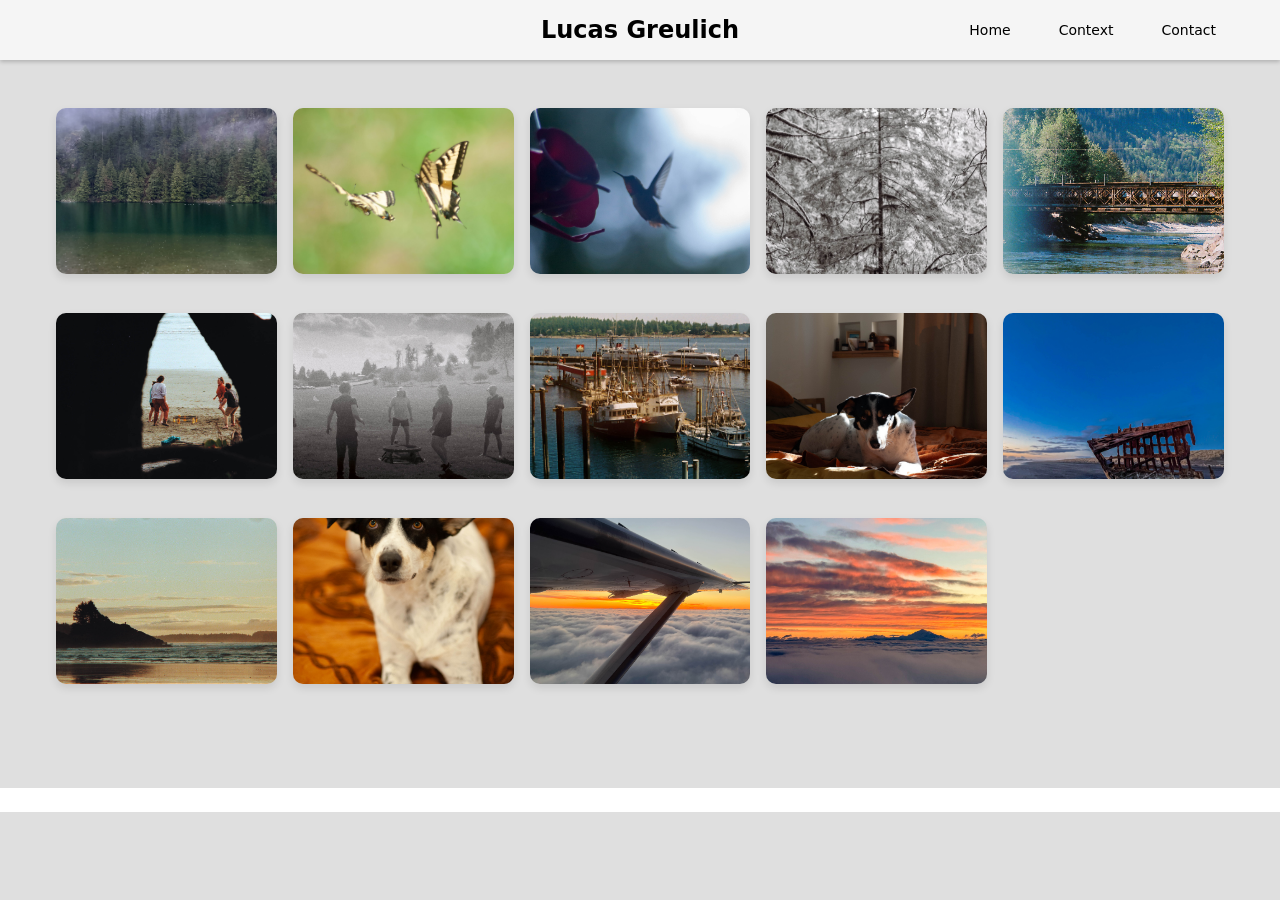
<file: index.html>
<!DOCTYPE html>
<html lang="en">
<head>
    <meta charset="UTF-8">
    <meta name="viewport" content="width=device-width, initial-scale=1.0">
    <link rel="stylesheet" href="index.css">
    <title>Lucas Greulich</title>
</head>
<body>
    <header class="navbar">
        <div class="nav-spacer"></div>
        <div class="nav-title">Lucas Greulich</div>
        <div class="nav-links">
            <a href="./index.html">Home</a>
            <a href="./about.html">Context</a>
            <a href="./contact.html">Contact</a>
        </div>
    </header>
    
    <main class="container">
        <section class="gallery-grid" id="galleryGrid">
            <!-- Images will be loaded automatically -->
        </section>
    </main>
    <footer class="footer">
    </footer>
    <script>
      (function(){
        const toggle = document.getElementById('mode-toggle');
        function setMode(mode){
          document.body.classList.remove('day','night');
          document.body.classList.add(mode);
          localStorage.setItem('mode', mode);
          if(toggle) toggle.checked = mode === 'night';
        }
        if(toggle){
          toggle.addEventListener('change', () => {
            const newMode = toggle.checked ? 'night' : 'day';
            setMode(newMode);
          });
        }
        /* debug: log nav clicks */
        document.querySelectorAll('.navbar a').forEach(a => {
          a.addEventListener('click', e => console.log('nav click', a.getAttribute('href')));
        });
        const stored = localStorage.getItem('mode');
        if(stored === 'night' || stored === 'day'){
          setMode(stored);
        } else {
          setMode('day'); // Default to day mode for white background
        }

        // Load gallery images automatically
        function loadGalleryImages() {
          try {
            const images = [
              "above the clouds.jpg",
              "wing and cloud.jpg",
              "DSC_8943.jpg",
              "Film sunset.jpg",
              "Ship in oregon.jpg",
              "Beautiful light.jpg",
              "Harbor.jpg",
              "Spike At Heritage.jpg",
              "Spike on beach.jpg",
              "Train Bridge Norish.jpg",
              "Trees grow.jpg",
              "Hummer.jpg",
              "Butter.jpg",
              "Errock.jpg"
            ];
            images.reverse(); // Display most recent (last added) first
            const gallery = document.getElementById('galleryGrid');
            
            if(images.length === 0) {
              gallery.innerHTML = '<p style="text-align: center; grid-column: 1/-1;">No images found</p>';
              return;
            }
            
            images.forEach(imageName => {
              const imagePath = 'pictures/' + imageName;
              const link = document.createElement('a');
              link.href = imagePath;
              link.target = '_blank';
              link.rel = 'noopener';
              
              const img = document.createElement('img');
              img.src = imagePath;
              img.alt = 'Photography';
              
              link.appendChild(img);
              gallery.appendChild(link);
            });
          } catch(error) {
            console.error('Error loading gallery images:', error);
            document.getElementById('galleryGrid').innerHTML = '<p style="text-align: center; grid-column: 1/-1;">Error loading images</p>';
          }
        }

        // Load images when DOM is ready
        loadGalleryImages();

        // Show success message if redirected from contact form
        const urlParams = new URLSearchParams(window.location.search);
        if(urlParams.get('success') === 'true') {
          // Create success notification
          const notification = document.createElement('div');
          notification.className = 'form-status success';
          notification.textContent = 'Message sent successfully! Thank you for reaching out.';
          notification.style.cssText = 'position: fixed; top: 80px; left: 50%; transform: translateX(-50%); z-index: 3000; max-width: 90%; width: 400px;';
          document.body.appendChild(notification);
          
          // Auto-hide after 5 seconds
          setTimeout(() => {
            notification.style.opacity = '0';
            notification.style.transition = 'opacity 0.3s ease';
            setTimeout(() => notification.remove(), 300);
          }, 5000);
          
          // Clean up URL
          window.history.replaceState({}, document.title, window.location.pathname);
        }
      })();
    </script>
</html>
</file>
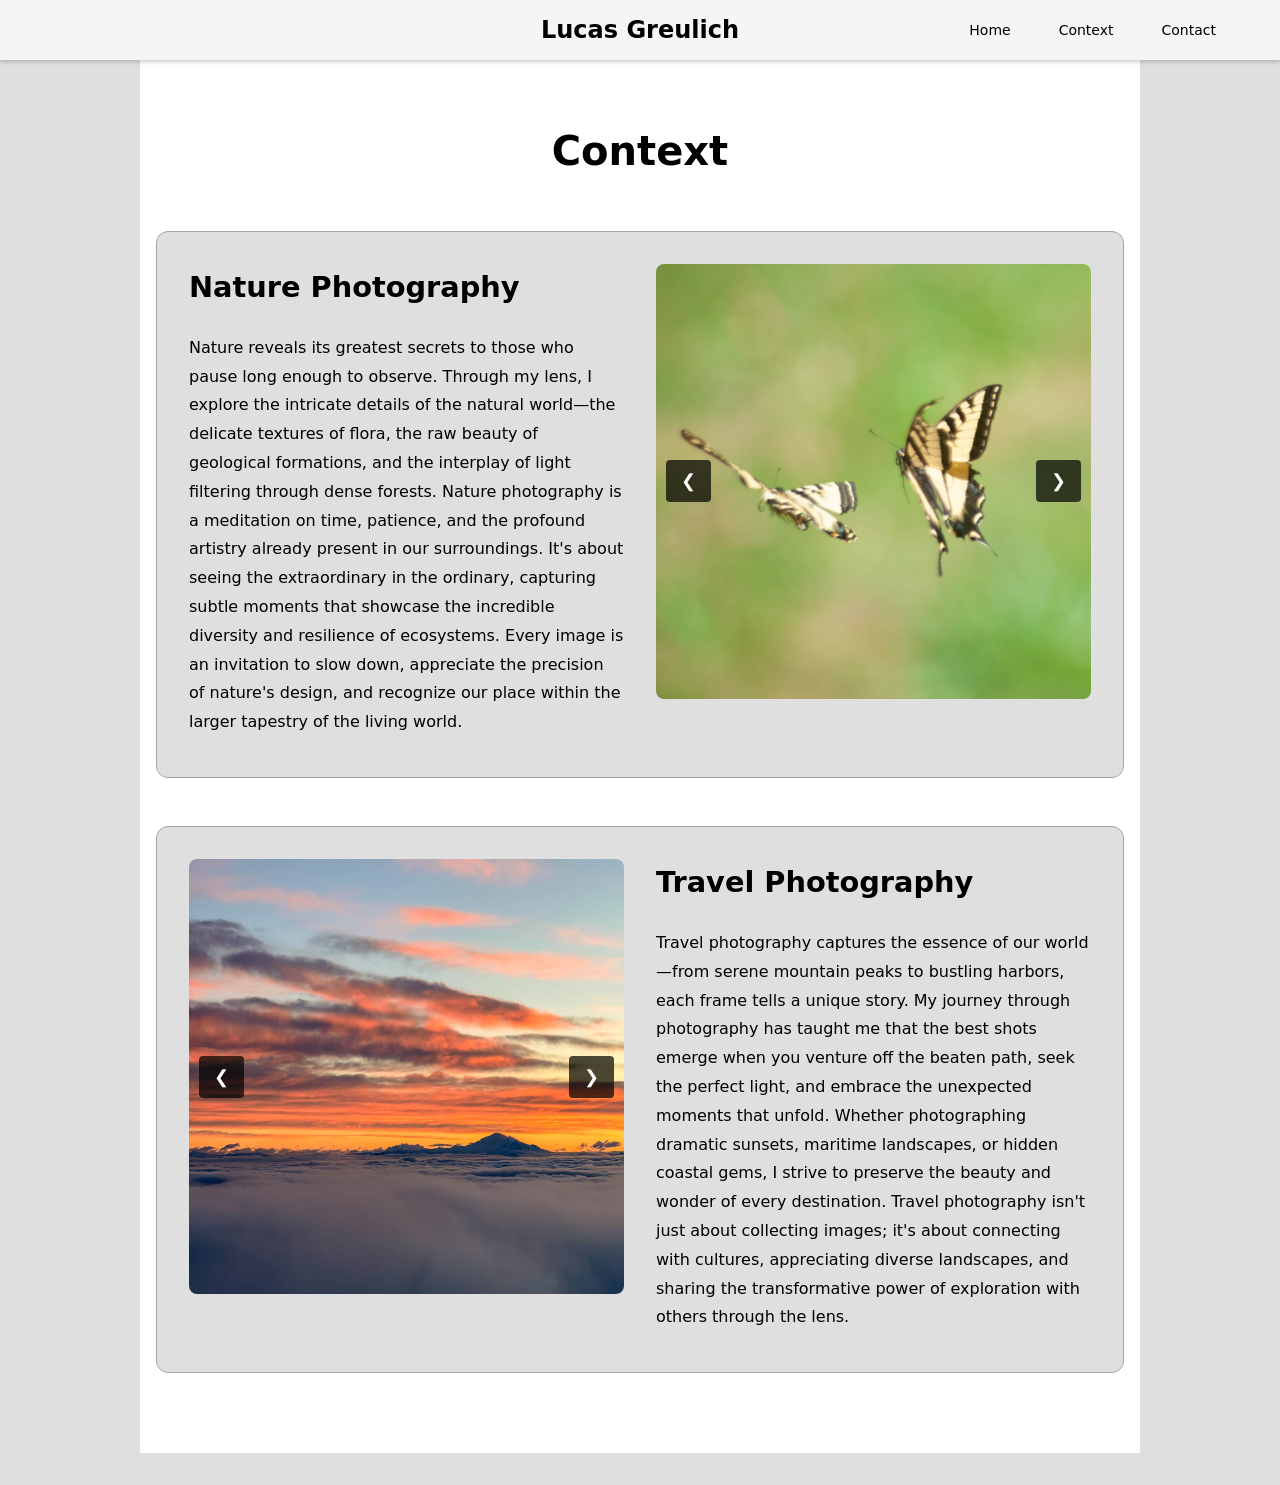
<file: about.html>
<!DOCTYPE html>
<html lang="en">
<head>
    <meta charset="UTF-8">
    <meta name="viewport" content="width=device-width, initial-scale=1.0">
    <link rel="stylesheet" href="index.css">
    <title>Lucas Greulich - Context</title>
</head>
<body>
    <header class="navbar">
        <div class="nav-spacer"></div>
        <div class="nav-title">Lucas Greulich</div>
        <div class="nav-links">
            <a href="./index.html">Home</a>
            <a href="./about.html">Context</a>
            <a href="./contact.html">Contact</a>
        </div>
    </header>

    <main class="context-container">
        <h1>Context</h1>
        
        <div class="context-box">
            <div class="image-carousel">
                <div class="carousel-container">
                    <img src="pictures/Butter.jpg" alt="Nature photography - botanical detail" class="carousel-image active">
                    <img src="pictures/Errock.jpg" alt="Nature photography - geological formations" class="carousel-image">
                    <img src="pictures/Trees grow.jpg" alt="Nature photography - forest canopy" class="carousel-image">
                    <img src="pictures/Train Bridge Norish.jpg" alt="Nature photography - landscape and structure" class="carousel-image">
                    <img src="pictures/Film sunset.jpg" alt="Nature photography - atmospheric light" class="carousel-image">
                </div>
                <button class="carousel-btn prev" onclick="prevSlide(this)">❮</button>
                <button class="carousel-btn next" onclick="nextSlide(this)">❯</button>
            </div>
            <div class="writeup">
                <h2>Nature Photography</h2>
                <p>Nature reveals its greatest secrets to those who pause long enough to observe. Through my lens, I explore the intricate details of the natural world—the delicate textures of flora, the raw beauty of geological formations, and the interplay of light filtering through dense forests. Nature photography is a meditation on time, patience, and the profound artistry already present in our surroundings. It's about seeing the extraordinary in the ordinary, capturing subtle moments that showcase the incredible diversity and resilience of ecosystems. Every image is an invitation to slow down, appreciate the precision of nature's design, and recognize our place within the larger tapestry of the living world.</p>
            </div>
        </div>

        <div class="context-box">
            <div class="image-carousel">
                <div class="carousel-container">
                    <img src="pictures/above the clouds.jpg" alt="Travel photography - aerial view above clouds" class="carousel-image active">
                    <img src="pictures/Film sunset.jpg" alt="Travel photography - vibrant sunset over landscape" class="carousel-image">
                    <img src="pictures/Harbor.jpg" alt="Travel photography - scenic harbor view" class="carousel-image">
                    <img src="pictures/Ship in oregon.jpg" alt="Travel photography - historic ship in Oregon waters" class="carousel-image">
                    <img src="pictures/Spike on beach.jpg" alt="Travel photography - beach landscape detail" class="carousel-image">
                </div>
                <button class="carousel-btn prev" onclick="prevSlide(this)">❮</button>
                <button class="carousel-btn next" onclick="nextSlide(this)">❯</button>
            </div>
            <div class="writeup">
                <h2>Travel Photography</h2>
                <p>Travel photography captures the essence of our world—from serene mountain peaks to bustling harbors, each frame tells a unique story. My journey through photography has taught me that the best shots emerge when you venture off the beaten path, seek the perfect light, and embrace the unexpected moments that unfold. Whether photographing dramatic sunsets, maritime landscapes, or hidden coastal gems, I strive to preserve the beauty and wonder of every destination. Travel photography isn't just about collecting images; it's about connecting with cultures, appreciating diverse landscapes, and sharing the transformative power of exploration with others through the lens.</p>
            </div>
        </div>

    </main>

    <script>
        function nextSlide(button) {
            const carousel = button.closest('.image-carousel');
            const images = carousel.querySelectorAll('.carousel-image');
            const activeIndex = Array.from(images).findIndex(img => img.classList.contains('active'));
            
            images[activeIndex].classList.remove('active');
            const nextIndex = (activeIndex + 1) % images.length;
            images[nextIndex].classList.add('active');
        }

        function prevSlide(button) {
            const carousel = button.closest('.image-carousel');
            const images = carousel.querySelectorAll('.carousel-image');
            const activeIndex = Array.from(images).findIndex(img => img.classList.contains('active'));
            
            images[activeIndex].classList.remove('active');
            const prevIndex = (activeIndex - 1 + images.length) % images.length;
            images[prevIndex].classList.add('active');
        }
    </script>
</html>
</file>
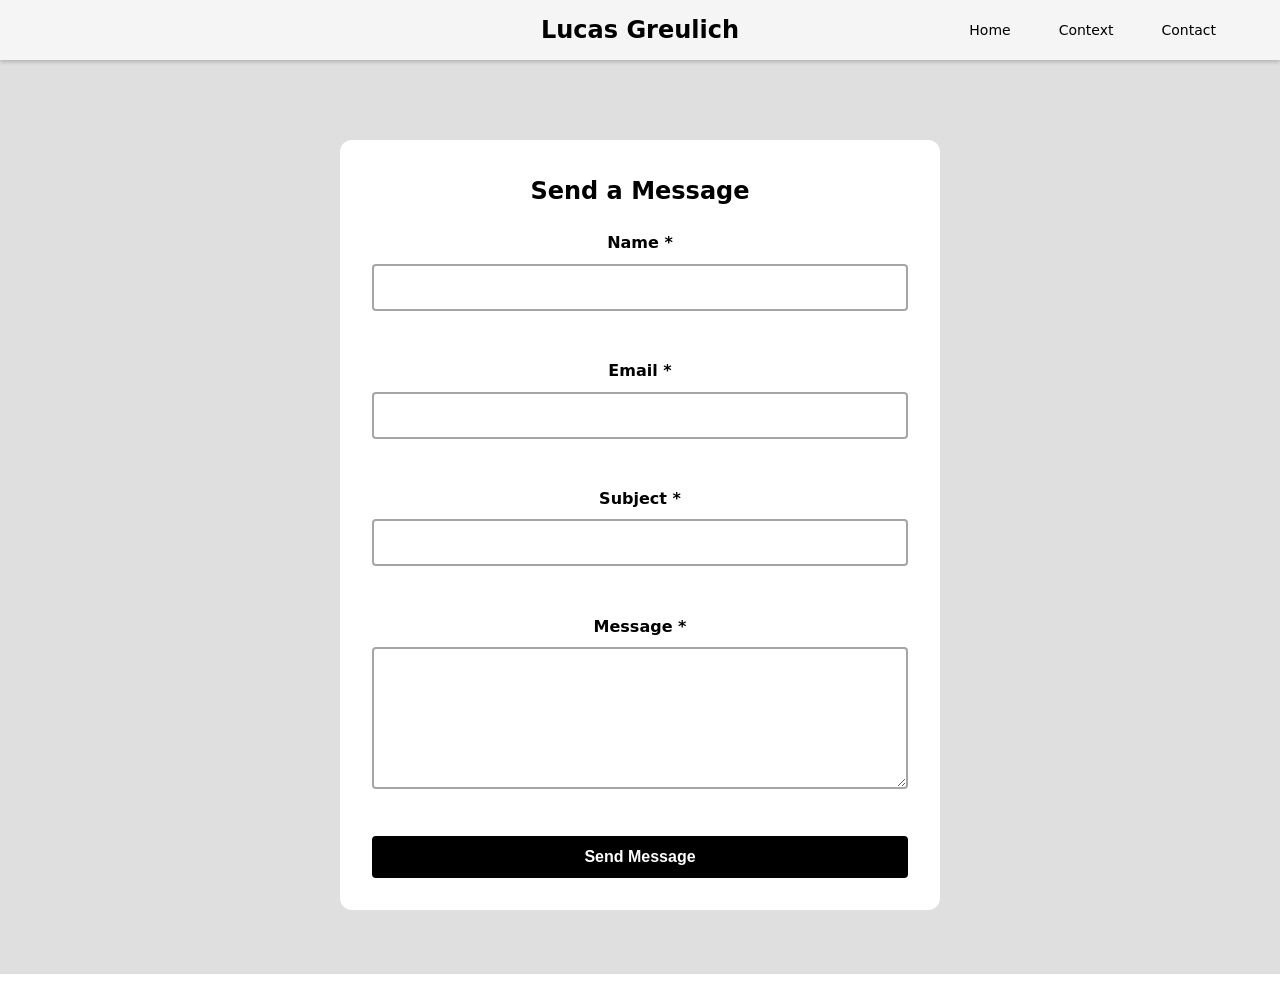
<file: contact.html>
<!DOCTYPE html>
<html lang="en">
<head>
    <meta charset="UTF-8">
    <meta name="viewport" content="width=device-width, initial-scale=1.0">
    <link rel="stylesheet" href="index.css">
    <title>Lucas Greulich</title>
</head>
<body>
    <header class="navbar">
        <div class="nav-spacer"></div>
        <div class="nav-title">Lucas Greulich</div>
        <div class="nav-links">
            <a href="./index.html">Home</a>
            <a href="./about.html">Context</a>
            <a href="./contact.html">Contact</a>
        </div>
    </header>

    <main class="container">
        <div class="contact-form-section">
            <h2>Send a Message</h2>
            <form id="contactForm" class="contact-form" action="https://formsubmit.co/lucas.g.greulich@gmail.com" method="POST">
                <div class="form-group">
                    <label for="name">Name *</label>
                    <input type="text" id="name" name="name" required>
                    <span class="error-message" id="nameError"></span>
                </div>

                <div class="form-group">
                    <label for="email">Email *</label>
                    <input type="email" id="email" name="email" required>
                    <span class="error-message" id="emailError"></span>
                </div>

                <div class="form-group">
                    <label for="subject">Subject *</label>
                    <input type="text" id="subject" name="subject" required>
                    <span class="error-message" id="subjectError"></span>
                </div>

                <div class="form-group">
                    <label for="message">Message *</label>
                    <textarea id="message" name="message" rows="6" required></textarea>
                    <span class="error-message" id="messageError"></span>
                </div>

                <input type="hidden" name="_captcha" value="false">
                <input type="hidden" name="_next" value="https://personalportfolio.github.io/index.html?success=true">

                <button type="submit" class="submit-btn">Send Message</button>
                <div class="form-status" id="formStatus"></div>
            </form>
        </div>

    </main>
    <footer class="footer">
    </footer>
    <script>
      (function(){
        const toggle = document.getElementById('mode-toggle');
        function setMode(mode){
          document.body.classList.remove('day','night');
          document.body.classList.add(mode);
          localStorage.setItem('mode', mode);
          if(toggle) toggle.checked = mode === 'night';
        }
        if(toggle){
          toggle.addEventListener('change', () => {
            const newMode = toggle.checked ? 'night' : 'day';
            setMode(newMode);
          });
        }
        document.querySelectorAll('.navbar a').forEach(a => {
          a.addEventListener('click', e => console.log('nav click', a.getAttribute('href')));
        });
        const stored = localStorage.getItem('mode');
        if(stored === 'night' || stored === 'day'){
          setMode(stored);
        } else {
          setMode('day'); // Default to day mode
        }
      })();

      // Contact form handling
      const form = document.getElementById('contactForm');
      if(form) {
        form.addEventListener('submit', (e) => {
          // Clear previous errors
          document.querySelectorAll('.error-message').forEach(el => el.textContent = '');
          document.getElementById('formStatus').textContent = '';
          document.getElementById('formStatus').className = 'form-status';

          // Get form data
          const formData = new FormData(form);
          
          // Basic validation
          let isValid = true;
          
          if(!formData.get('name').trim()) {
            document.getElementById('nameError').textContent = 'Name is required';
            isValid = false;
          }
          
          const email = formData.get('email').trim();
          if(!email) {
            document.getElementById('emailError').textContent = 'Email is required';
            isValid = false;
          } else if(!email.match(/^[^\s@]+@[^\s@]+\.[^\s@]+$/)) {
            document.getElementById('emailError').textContent = 'Please enter a valid email';
            isValid = false;
          }
          
          if(!formData.get('subject').trim()) {
            document.getElementById('subjectError').textContent = 'Subject is required';
            isValid = false;
          }
          
          if(!formData.get('message').trim()) {
            document.getElementById('messageError').textContent = 'Message is required';
            isValid = false;
          }
          
          if(!isValid) {
            e.preventDefault();
          }
        });
      }
    </script>
</html>
</file>
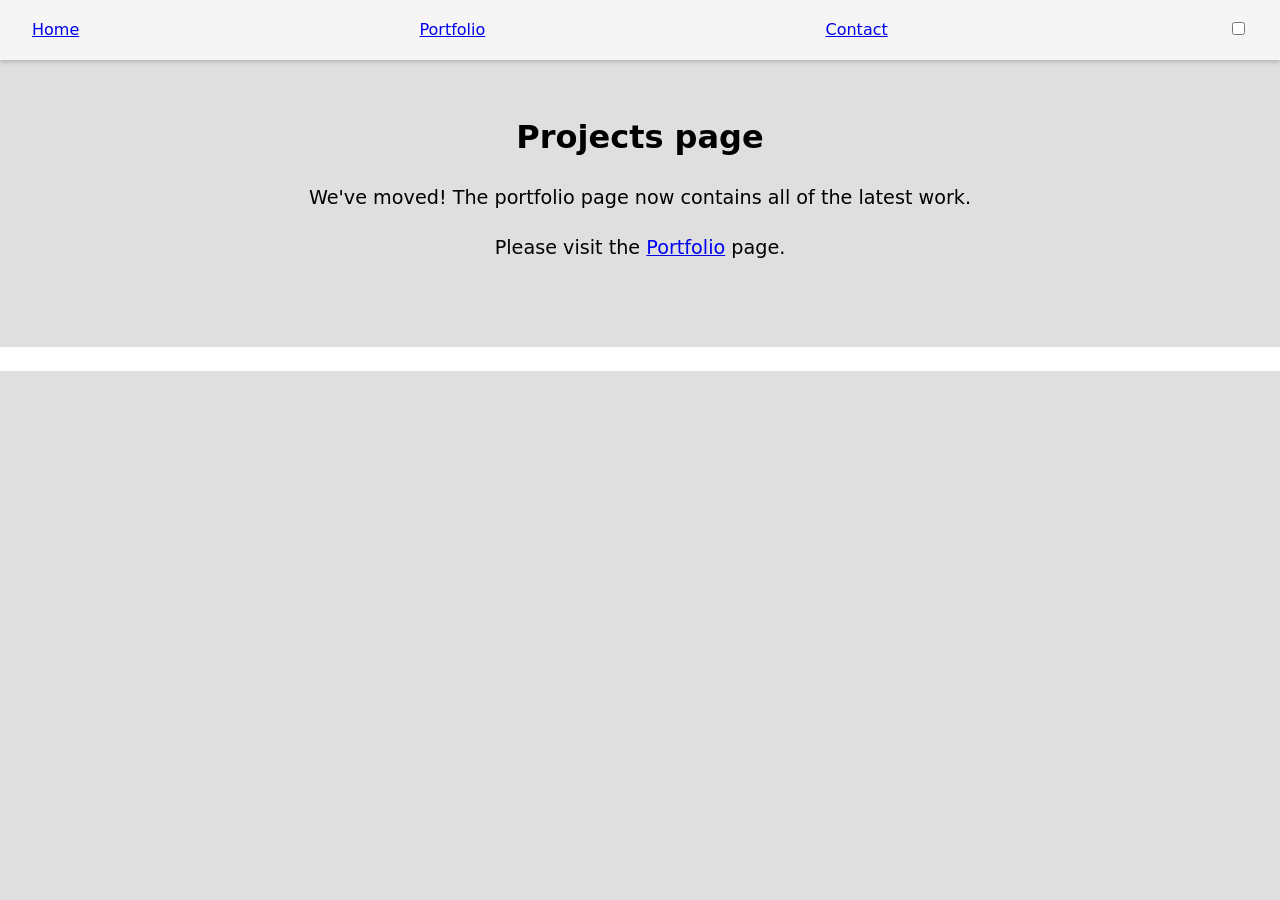
<file: project.html>
<!DOCTYPE html>
<html lang="en">
<head>
    <meta charset="UTF-8">
    <meta name="viewport" content="width=device-width, initial-scale=1.0">
    <link rel="stylesheet" href="index.css">
    <title>Lucas Greulich</title>
</head>
<body>
    <header class="navbar">
        <a href="./index.html">Home</a>
        <a href="./portfolio.html">Portfolio</a>
        <a href="./contact.html">Contact</a>
        <label class="switch">
            <input type="checkbox" id="mode-toggle">
            <span class="slider"></span>
        </label>
    </header>

    <main class="container">
        <h1>Projects page</h1>
        <p>We've moved! The portfolio page now contains all of the latest work.</p>
        <p>Please visit the <a href="portfolio.html">Portfolio</a> page.</p>
    </main>

    <footer class="footer">
    </footer>

    <script>
      (function(){
        const toggle = document.getElementById('mode-toggle');
        function setMode(mode){
          document.body.classList.remove('day','night');
          document.body.classList.add(mode);
          localStorage.setItem('mode', mode);
          if(toggle) toggle.checked = mode === 'night';
        }
        if(toggle){
          toggle.addEventListener('change', () => {
            const newMode = toggle.checked ? 'night' : 'day';
            setMode(newMode);
          });
        }
        document.querySelectorAll('.navbar a').forEach(a => {
          a.addEventListener('click', e => console.log('nav click', a.getAttribute('href')));
        });
        const stored = localStorage.getItem('mode');
        if(stored === 'night' || stored === 'day'){
          setMode(stored);
        } else {
          setMode('night');
        }
      })();
    </script>

</html>
</file>
<file: index.css>
/* global reset and base styles */
*, *::before, *::after {
    box-sizing: border-box;
}

/* theme colors */
:root {
    --color-primary: #000000;
    --color-secondary: #A5A5A5;
    --color-black: #000000;
    --color-white: #ffffff;
    --bg-photos: #DFDFDF;
    --bg-context: #DFDFDF;
    --header-bg: #F5F5F5;
}

body, html {
    margin: 0;
    padding: 0;
    font-family: system-ui, -apple-system, BlinkMacSystemFont, "Segoe UI", Roboto, "Helvetica Neue", Arial, sans-serif;
    background-color: var(--bg-photos);
    color: var(--color-black);
    line-height: 1.6;
    transition: background-color 0.3s ease, color 0.3s ease;
}

/* create spacer for fixed navbar */
body {
    padding-top: 60px;
}

.container {
    max-width: 1200px;
    width: 100%;
    margin: 0 auto 2rem;
    padding: 2rem 1rem;
    text-align: center;
}

.container img {
    width: 200px;
    max-width: 100%;
    height: auto;
    border-radius: 50%;
    box-shadow: 0 4px 8px rgba(0, 0, 0, 0.1);
    margin-bottom: 1rem;
}

.container h1 {
    font-size: 2em;
    margin: 20px 0;
    color: var(--color-black);
}

.container p {
    font-size: 1.2em;
    color: var(--color-black);
}

/* styling for button */

.button {
    display: inline-block;
    /* replicate navbar link appearance */
    padding: 8px 14px;
    font-size: 16px;
    color: var(--color-black); /* always dark text */
    background-color: transparent;
    border: 2px solid transparent;
    border-radius: 4px;
    text-align: center;
    text-decoration: none;
    transition: background-color 0.3s ease, color 0.3s ease, border-color 0.3s ease;
    /* opacity removed so text is always visible */
}


/* switch styling (now inside navbar, no absolute positioning) */
.navbar {
    position: fixed;
    top: 0;
    left: 0;
    width: 100%;
    display: flex;
    align-items: center;
    justify-content: space-between;
    height: 60px;
    padding: 0 2rem;
    background-color: var(--header-bg);
    box-shadow: 0 2px 4px rgba(0,0,0,0.2);
    z-index: 2000;
}

.nav-spacer {
    flex: 1;
}

.nav-title {
    flex: 1;
    text-align: center;
    font-size: 24px;
    font-weight: bold;
    color: var(--color-black);
    white-space: nowrap;
    overflow: hidden;
    text-overflow: ellipsis;
}

.nav-links {
    flex: 1;
    display: flex;
    justify-content: flex-end;
    white-space: nowrap;
}

.nav-links a {
    margin-right: 1rem;
    padding: 8px 14px;
    background-color: transparent;
    color: var(--color-black);
    text-decoration: none;
    font-weight: 500;
    font-size: 14px;
    border: 2px solid transparent;
    border-radius: 4px;
    transition: background-color 0.3s ease, color 0.3s ease, border-color 0.3s ease;
}

@media (max-width: 780px) {
    .navbar {
        flex-direction: column;
        align-items: center;
        height: auto;
        padding: 1rem;
    }

    body {
        padding-top: 120px;
    }

    .nav-links {
        flex: unset;
        width: 100%;
        justify-content: center;
        flex-wrap: wrap;
        margin-top: 0.5rem;
    }

    .nav-links a {
        margin: 0 0.5rem 0.5rem;
        padding: 6px 10px;
        font-size: 12px;
    }

    .nav-title {
        font-size: 18px;
    }
}

.nav-links a:hover {
    background-color: var(--color-primary);
    color: var(--color-white);
    border-color: var(--color-primary);
}

.button:hover {
    /* reveal primary color on hover like navbar buttons */
    opacity: 1;
    background-color: var(--color-primary);
    color: var(--color-white);
    border-color: var(--color-primary);
}

.project {
    margin-bottom: 40px;
    background: rgba(255,255,255,0.05); /* keep subtle overlay */
    padding: 1.5rem;
    border-radius: 8px;
    box-shadow: 0 4px 6px rgba(0,0,0,0.1);
    text-align: left;
}

.project h1 {
    margin-top: 0;
    color: inherit;
}

.project p {
    color: inherit;
}

.project img {
    width: 100%;
    max-width: 300px;
    height: auto;
    border-radius: 8px; 
    box-shadow: 0 4px 8px rgba(0, 0, 0, 0.1);
    margin-bottom: 1rem;
}

/* grid layout for galleries */
.projects-grid {
    display: grid;
    grid-template-columns: repeat(auto-fit, minmax(220px, 1fr));
    gap: 1.5rem;
    margin-top: 2rem;
    text-align: left;
}

.gallery-grid {
    display: grid;
    grid-template-columns: repeat(auto-fit, minmax(180px, 1fr));
    gap: 0.75rem;
    margin: 1rem 0;
}

.gallery-grid img {
    width: 100%;
    height: auto;
    aspect-ratio: 4 / 3;
    object-fit: cover;
    border-radius: 10px;
    transition: transform 0.3s ease;
}

.gallery-grid img:hover {
    transform: scale(1.02);
}

/* Large screens - smaller images so 4 can fit in a row */
@media (min-width: 1200px) {
    .gallery-grid {
        grid-template-columns: repeat(auto-fit, minmax(220px, 1fr));
        gap: 1rem;
    }

    .gallery-grid img {
        height: auto;
        aspect-ratio: 4 / 3;
    }

    .context-box {
        gap: 3.5rem;
    }
}

/*footer*/
.footer{
    width: 100%;
    background-color: var(--color-white);
    color: var(--color-black);
    text-align: center;
    padding: 0.75rem 0;
    position: relative;
}

body.day .footer {
    background-color: var(--color-white);
    color: var(--color-black);
}

body.night .footer {
    background-color: var(--color-black);
    color: var(--color-white);
}

/* day/night mode */
/* day/night mode */
body.night {
    background-color: var(--bg-photos);
    color: var(--color-black);
}
body.day {
    background-color: var(--bg-photos);
    color: var(--color-black);
}

/* Ensure the navbar/header stays the chosen light color on all pages and modes */
body.night .navbar,
body.day .navbar {
    background-color: var(--header-bg) !important;
}

/* Keep header text and links readable against the light header */
.nav-title,
.nav-links a,
body.night .nav-links a {
    color: var(--color-black) !important;
}

.nav-links a:hover,
body.night .nav-links a:hover {
    background-color: var(--color-primary);
    color: var(--color-white);
}

/* Make hovered interactive text white for better contrast */
a:hover,
button:hover,
.button:hover,
.nav-links a:hover,
.submit-btn:hover,
.carousel-btn:hover {
    color: var(--color-white) !important;
}

/* day mode text darker for contrast */
body.day .container h1,
body.day .container p {
    color: var(--color-black);
}

/* Media queries */
@media (max-width: 600px) {
    .container img, .project img {
        width: 150px;
    }

    .container h1, .project h1 {
        font-size: 1.5em;
    }

    .container p, .project p {
        font-size: 1em;
    }

    .nav-links a {
        padding: 8px 12px;
        background-color: transparent;
        color: var(--color-black);
        border: none;
        border-radius: 4px;
        font-size: 13px;
        margin-right: 0.5rem;
    }

    .button {
        padding: 8px 16px;
        font-size: 14px;
        border: none;
    }

    .gallery-grid {
        grid-template-columns: repeat(auto-fit, minmax(150px, 1fr));
        gap: 0.5rem;
    }

    .gallery-grid img {
        height: 150px;
    }

    .navbar {
        padding: 0 1rem;
    }

    .nav-title {
        font-size: 18px;
    }
}

/* Extra small screens */
@media (max-width: 400px) {
    .gallery-grid {
        grid-template-columns: repeat(2, 1fr);
        gap: 0.4rem;
    }

    .gallery-grid img {
        height: 120px;
    }

    .nav-title {
        font-size: 16px;
    }

    .nav-links a {
        padding: 6px 10px;
        font-size: 12px;
        margin-right: 0.25rem;
    }

    /* Mobile context boxes */
    .context-box {
        flex-direction: column;
        margin-bottom: 2rem;
    }

    .image-carousel {
        width: 100%;
        margin-bottom: 1rem;
    }

    .writeup {
        width: 100%;
    }

    .carousel-btn {
        padding: 8px 12px;
        font-size: 14px;
    }
}

/* Context Page Styles */
.context-container {
    max-width: 1000px;
    margin: 0 auto 2rem;
    padding: 2rem 1rem;
    background-color: var(--color-white);
}

.context-container h1 {
    text-align: center;
    font-size: 2.5em;
    margin-bottom: 3rem;
    color: var(--color-black);
}

.context-box {
    display: flex;
    gap: 2rem;
    margin-bottom: 3rem;
    align-items: flex-start;
    background: var(--bg-context);
    padding: 2rem;
    border-radius: 12px;
    border: 1px solid var(--color-secondary);
}

.context-box:nth-child(even) {
    flex-direction: row-reverse;
}

.image-carousel {
    flex: 1;
    min-width: 300px;
    position: relative;
}

.carousel-container {
    position: relative;
    width: 100%;
    padding-top: 100%;
    border-radius: 8px;
    overflow: hidden;
    background-color: #f0f0f0;
}

.carousel-image {
    position: absolute;
    top: 0;
    left: 0;
    width: 100%;
    height: 100%;
    object-fit: cover;
    opacity: 0;
    transition: opacity 0.3s ease;
}

.carousel-image.active {
    opacity: 1;
}

.carousel-btn {
    position: absolute;
    top: 50%;
    transform: translateY(-50%);
    background-color: rgba(0, 0, 0, 0.7);
    color: white;
    border: none;
    padding: 10px 15px;
    font-size: 18px;
    cursor: pointer;
    border-radius: 4px;
    transition: background-color 0.3s ease;
    z-index: 10;
}

.carousel-btn:hover {
    background-color: var(--color-primary);
}

.carousel-btn.prev {
    left: 10px;
}

.carousel-btn.next {
    right: 10px;
}

.writeup {
    flex: 1;
    display: flex;
    flex-direction: column;
    justify-content: center;
}

.writeup h2 {
    color: var(--color-black);
    font-size: 1.8em;
    margin-top: 0;
    margin-bottom: 1rem;
}

.writeup p {
    color: var(--color-black);
    font-size: 1em;
    line-height: 1.8;
    margin: 0.5rem 0;
}

/* Dark mode context styles */
body.night .context-box {
    background: #2a2a2a;
    border-color: #444;
}

body.night .writeup h2,
body.night .writeup p {
    color: var(--color-white);
}

body.night .carousel-container {
    background-color: #2a2a2a;
}

/* Responsive context boxes */
@media (max-width: 768px) {
    .context-box {
        flex-direction: column !important;
        padding: 1.5rem;
        gap: 1.5rem;
    }

    .image-carousel {
        min-width: 100%;
        width: 100%;
    }

    .writeup h2 {
        font-size: 1.4em;
    }

    .writeup p {
        font-size: 0.95em;
    }
}

@media (max-width: 600px) {
    .context-container {
        padding: 1rem 0.75rem;
    }

    .context-container h1 {
        font-size: 1.8em;
        margin-bottom: 2rem;
    }

    .context-box {
        padding: 1rem;
        margin-bottom: 2rem;
    }

    .writeup h2 {
        font-size: 1.2em;
        margin-bottom: 0.8rem;
    }

    .writeup p {
        font-size: 0.9em;
        line-height: 1.6;
    }

    .carousel-btn {
        padding: 12px 16px;
        font-size: 18px;
    }

    .image-carousel {
        min-width: auto;
    }
}

@media (max-width: 480px) {
    .context-container {
        padding: 0.75rem;
    }

    .context-container h1 {
        font-size: 1.5em;
        margin-bottom: 1.5rem;
    }

    .context-box {
        padding: 0.9rem;
        margin-bottom: 1.5rem;
    }

    .writeup h2 {
        font-size: 1.1em;
        margin-bottom: 0.6rem;
    }

    .writeup p {
        font-size: 0.85em;
    }

    .carousel-btn {
        padding: 10px 14px;
        font-size: 16px;
    }

    /* Improve touch target size for carousel buttons */
    .carousel-btn::before {
        content: '';
        display: block;
        position: absolute;
        width: 44px;
        height: 44px;
        top: 50%;
        left: 50%;
        transform: translate(-50%, -50%);
    }
}

@media (max-width: 360px) {
    body {
        padding-top: 50px;
    }

    .navbar {
        height: 50px;
        padding: 0 0.5rem;
    }

    .nav-title {
        font-size: 16px;
    }

    .nav-links a {
        padding: 6px 8px;
        font-size: 11px;
        margin-right: 0.2rem;
    }

    .context-container h1 {
        font-size: 1.3em;
    }

    .context-box {
        padding: 0.75rem;
        gap: 1rem;
    }

    .writeup h2 {
        font-size: 1em;
        margin-bottom: 0.5rem;
    }

    .writeup p {
        font-size: 0.8em;
    }
}

/* Contact Form Styles */
.contact-form-section {
    margin-top: 3rem;
    padding: 2rem;
    background: var(--color-white);
    border-radius: 12px;
    max-width: 600px;
    margin-left: auto;
    margin-right: auto;
}

.contact-form-section h2 {
    text-align: center;
    color: var(--color-black);
    margin-top: 0;
}

.contact-form {
    display: flex;
    flex-direction: column;
    gap: 1.5rem;
}

.form-group {
    display: flex;
    flex-direction: column;
}

.form-group label {
    font-weight: 600;
    margin-bottom: 0.5rem;
    color: var(--color-black);
}

.form-group input,
.form-group textarea {
    padding: 0.75rem;
    border: 2px solid var(--color-secondary);
    border-radius: 4px;
    font-family: inherit;
    font-size: 1rem;
    transition: border-color 0.3s ease;
    background-color: var(--color-white);
    color: var(--color-black);
}

.form-group input:focus,
.form-group textarea:focus {
    outline: none;
    border-color: var(--color-primary);
}

.error-message {
    color: #d32f2f;
    font-size: 0.875rem;
    margin-top: 0.25rem;
    min-height: 1.2rem;
}

.submit-btn {
    padding: 12px 24px;
    background-color: var(--color-primary);
    color: var(--color-white);
    border: none;
    border-radius: 4px;
    font-size: 1rem;
    font-weight: 600;
    cursor: pointer;
    transition: background-color 0.3s ease;
}

.submit-btn:hover {
    background-color: var(--color-primary);
}

.form-status {
    text-align: center;
    padding: 1rem;
    border-radius: 4px;
    display: none;
    font-weight: 500;
}

.form-status:not(:empty) {
    display: block;
}

.form-status.success {
    background-color: #e8f5e9;
    color: #2e7d32;
    border: 1px solid #4caf50;
}

.form-status.error {
    background-color: #ffebee;
    color: #c62828;
    border: 1px solid #f44336;
}

/* Dark mode contact form */
body.night .contact-form-section {
    background: rgba(255,255,255,0.05);
}

body.night .contact-form-section h2 {
    color: var(--color-white);
}

body.night .form-group label {
    color: var(--color-white);
}

body.night .form-group input,
body.night .form-group textarea {
    background-color: #2a2a2a;
    color: var(--color-white);
    border-color: #444;
}

body.night .form-group input:focus,
body.night .form-group textarea:focus {
    border-color: var(--color-white);
}

body.night .submit-btn {
    background-color: var(--color-white);
    color: var(--color-black);
}

body.night .submit-btn:hover {
    background-color: #ccc;
}

/* Responsive contact form */
@media (max-width: 600px) {
    .contact-form-section {
        padding: 1.5rem;
        margin-top: 2rem;
    }

    .submit-btn {
        padding: 10px 20px;
        font-size: 0.95rem;
    }
}
</file>
